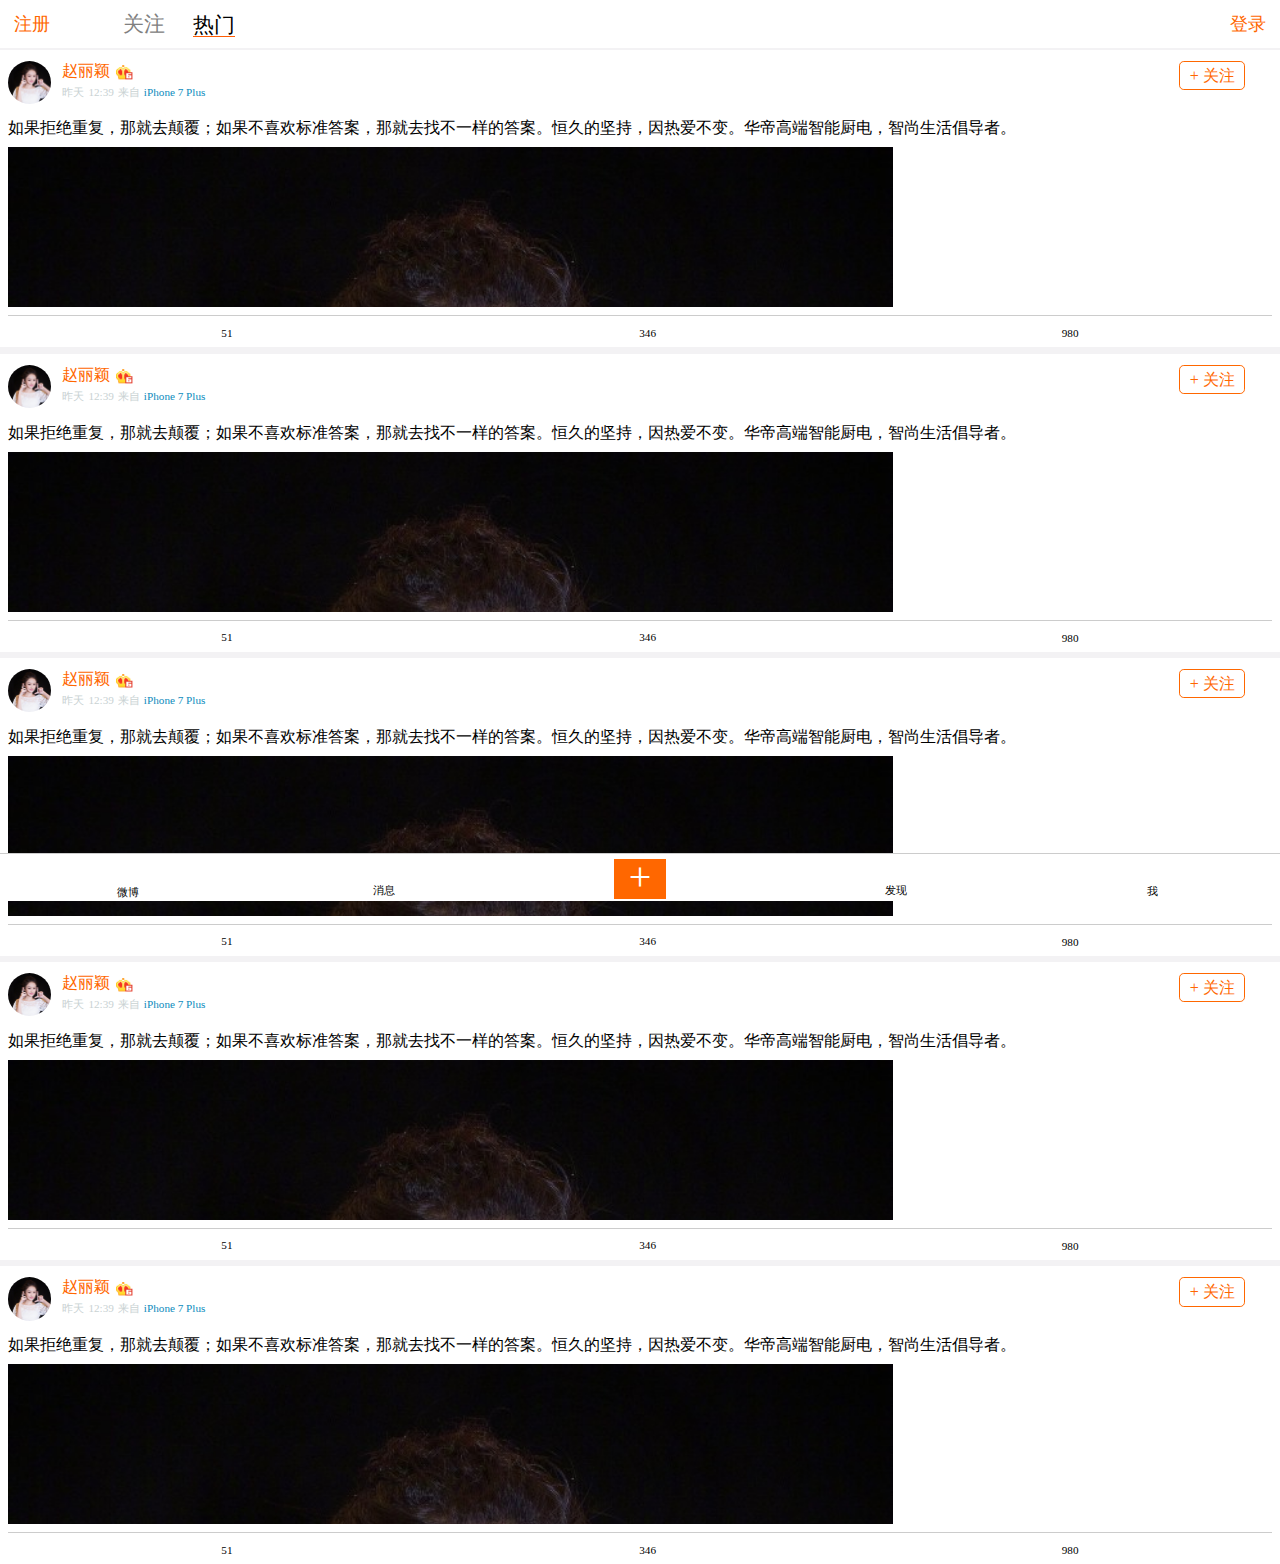
<file: index.html>
<!doctype html>
<html lang="en">
<head>
    <meta charset="UTF-8">
    <meta name="viewport"
          content="width=device-width, user-scalable=no, initial-scale=1.0, maximum-scale=1.0, minimum-scale=1.0">
    <meta http-equiv="X-UA-Compatible" content="ie=edge">
    <title>Document</title>
    <link rel="stylesheet" href="css/index.css">
</head>
<body>
                            <!--头-->
<div class="tou">
    <div class="zhuce"><a href="zhuce.html">注册</a></div>
    <div class="ggrm">
        <div class="guanzhu">关注</div>
        <div class="remen active">
            <span class="avtivebor">热门</span>
            <i class="iconfont">&#xe612;</i>
        </div>
    </div>
    <div class="denglu"><a href="denglu.html">登录</a></div>
</div>
                            <!--content-->
<div class="content">
    <ul class="content_ge">
        <li class="content_one">
            <div class="c_o_one">
                <img src="img/touxiang.jpg" alt="">
            </div>
            <div class="c_o_two">
                <div class="c_o_two_top">
                    <span>赵丽颖</span>
                    <div></div>
                </div>
                <div class="c_o_two_bottom">
                    <span>昨天</span>
                    <span>12:39</span>
                    <span>来自</span>
                    <span>iPhone 7 Plus</span>
                </div>
            </div>
            <div class="c_o_three">
                <div class="c_o_three_guanzhu">+ 关注</div>
                <i class="iconfont">&#xe6d0;</i>
            </div>
        </li>
        <li class="content_two">
            <p>如果拒绝重复，那就去颠覆；如果不喜欢标准答案，那就去找不一样的答案。恒久的坚持，因热爱不变。华帝高端智能厨电，智尚生活倡导者。</p>
        </li>
        <li class="content_three">
            <img src="img/touxiang.jpg" alt="">
        </li>
        <li class="content_four">
            <div class="content_f_zhuanfa">
                <i class="iconfont">&#xe790;</i>
                <span>51</span>
            </div>
            <div class="content_f_pinglun">
                <i class="iconfont">&#xe60f;</i>
                <span>346</span>
            </div>
            <div class="content_f_dianzan">
                <i class="iconfont">&#xe643;</i>
                <span>980</span>
            </div>
        </li>
    </ul>
    <ul class="content_ge">
        <li class="content_one">
            <div class="c_o_one">
                <img src="img/touxiang.jpg" alt="">
            </div>
            <div class="c_o_two">
                <div class="c_o_two_top">
                    <span>赵丽颖</span>
                    <div></div>
                </div>
                <div class="c_o_two_bottom">
                    <span>昨天</span>
                    <span>12:39</span>
                    <span>来自</span>
                    <span>iPhone 7 Plus</span>
                </div>
            </div>
            <div class="c_o_three">
                <div class="c_o_three_guanzhu">+ 关注</div>
                <i class="iconfont">&#xe6d0;</i>
            </div>
        </li>
        <li class="content_two">
            <p>如果拒绝重复，那就去颠覆；如果不喜欢标准答案，那就去找不一样的答案。恒久的坚持，因热爱不变。华帝高端智能厨电，智尚生活倡导者。</p>
        </li>
        <li class="content_three">
            <img src="img/touxiang.jpg" alt="">
        </li>
        <li class="content_four">
            <div class="content_f_zhuanfa">
                <i class="iconfont">&#xe790;</i>
                <span>51</span>
            </div>
            <div class="content_f_pinglun">
                <i class="iconfont">&#xe60f;</i>
                <span>346</span>
            </div>
            <div class="content_f_dianzan">
                <i class="iconfont">&#xe643;</i>
                <span>980</span>
            </div>
        </li>
    </ul>
    <ul class="content_ge">
        <li class="content_one">
            <div class="c_o_one">
                <img src="img/touxiang.jpg" alt="">
            </div>
            <div class="c_o_two">
                <div class="c_o_two_top">
                    <span>赵丽颖</span>
                    <div></div>
                </div>
                <div class="c_o_two_bottom">
                    <span>昨天</span>
                    <span>12:39</span>
                    <span>来自</span>
                    <span>iPhone 7 Plus</span>
                </div>
            </div>
            <div class="c_o_three">
                <div class="c_o_three_guanzhu">+ 关注</div>
                <i class="iconfont">&#xe6d0;</i>
            </div>
        </li>
        <li class="content_two">
            <p>如果拒绝重复，那就去颠覆；如果不喜欢标准答案，那就去找不一样的答案。恒久的坚持，因热爱不变。华帝高端智能厨电，智尚生活倡导者。</p>
        </li>
        <li class="content_three">
            <img src="img/touxiang.jpg" alt="">
        </li>
        <li class="content_four">
            <div class="content_f_zhuanfa">
                <i class="iconfont">&#xe790;</i>
                <span>51</span>
            </div>
            <div class="content_f_pinglun">
                <i class="iconfont">&#xe60f;</i>
                <span>346</span>
            </div>
            <div class="content_f_dianzan">
                <i class="iconfont">&#xe643;</i>
                <span>980</span>
            </div>
        </li>
    </ul>
    <ul class="content_ge">
        <li class="content_one">
            <div class="c_o_one">
                <img src="img/touxiang.jpg" alt="">
            </div>
            <div class="c_o_two">
                <div class="c_o_two_top">
                    <span>赵丽颖</span>
                    <div></div>
                </div>
                <div class="c_o_two_bottom">
                    <span>昨天</span>
                    <span>12:39</span>
                    <span>来自</span>
                    <span>iPhone 7 Plus</span>
                </div>
            </div>
            <div class="c_o_three">
                <div class="c_o_three_guanzhu">+ 关注</div>
                <i class="iconfont">&#xe6d0;</i>
            </div>
        </li>
        <li class="content_two">
            <p>如果拒绝重复，那就去颠覆；如果不喜欢标准答案，那就去找不一样的答案。恒久的坚持，因热爱不变。华帝高端智能厨电，智尚生活倡导者。</p>
        </li>
        <li class="content_three">
            <img src="img/touxiang.jpg" alt="">
        </li>
        <li class="content_four">
            <div class="content_f_zhuanfa">
                <i class="iconfont">&#xe790;</i>
                <span>51</span>
            </div>
            <div class="content_f_pinglun">
                <i class="iconfont">&#xe60f;</i>
                <span>346</span>
            </div>
            <div class="content_f_dianzan">
                <i class="iconfont">&#xe643;</i>
                <span>980</span>
            </div>
        </li>
    </ul>
    <ul class="content_ge">
        <li class="content_one">
            <div class="c_o_one">
                <img src="img/touxiang.jpg" alt="">
            </div>
            <div class="c_o_two">
                <div class="c_o_two_top">
                    <span>赵丽颖</span>
                    <div></div>
                </div>
                <div class="c_o_two_bottom">
                    <span>昨天</span>
                    <span>12:39</span>
                    <span>来自</span>
                    <span>iPhone 7 Plus</span>
                </div>
            </div>
            <div class="c_o_three">
                <div class="c_o_three_guanzhu">+ 关注</div>
                <i class="iconfont">&#xe6d0;</i>
            </div>
        </li>
        <li class="content_two">
            <p>如果拒绝重复，那就去颠覆；如果不喜欢标准答案，那就去找不一样的答案。恒久的坚持，因热爱不变。华帝高端智能厨电，智尚生活倡导者。</p>
        </li>
        <li class="content_three">
            <img src="img/touxiang.jpg" alt="">
        </li>
        <li class="content_four">
            <div class="content_f_zhuanfa">
                <i class="iconfont">&#xe790;</i>
                <span>51</span>
            </div>
            <div class="content_f_pinglun">
                <i class="iconfont">&#xe60f;</i>
                <span>346</span>
            </div>
            <div class="content_f_dianzan">
                <i class="iconfont">&#xe643;</i>
                <span>980</span>
            </div>
        </li>
    </ul>
</div>
                            <!--底部-->
<div class="footer">
    <div class="footer_weibo">
        <i class="iconfont">&#xe63e;</i>
        <div>微博</div>
    </div>
    <div class="footer_xiaoxi">
        <i class="iconfont">&#xe637;</i>
        <div>消息</div>
    </div>
    <div class="footer_jiahao">
        <div>+</div>
    </div>
    <div class="footer_faxian">
        <i class="iconfont">&#xe686;</i>
        <div>发现</div>
    </div>
    <div class="footer_wo">
        <a href="wo.html">
            <i class="iconfont">&#xe62a;</i>
            <div>我</div>
        </a>
    </div>
</div>
</body>
</html>
</file>
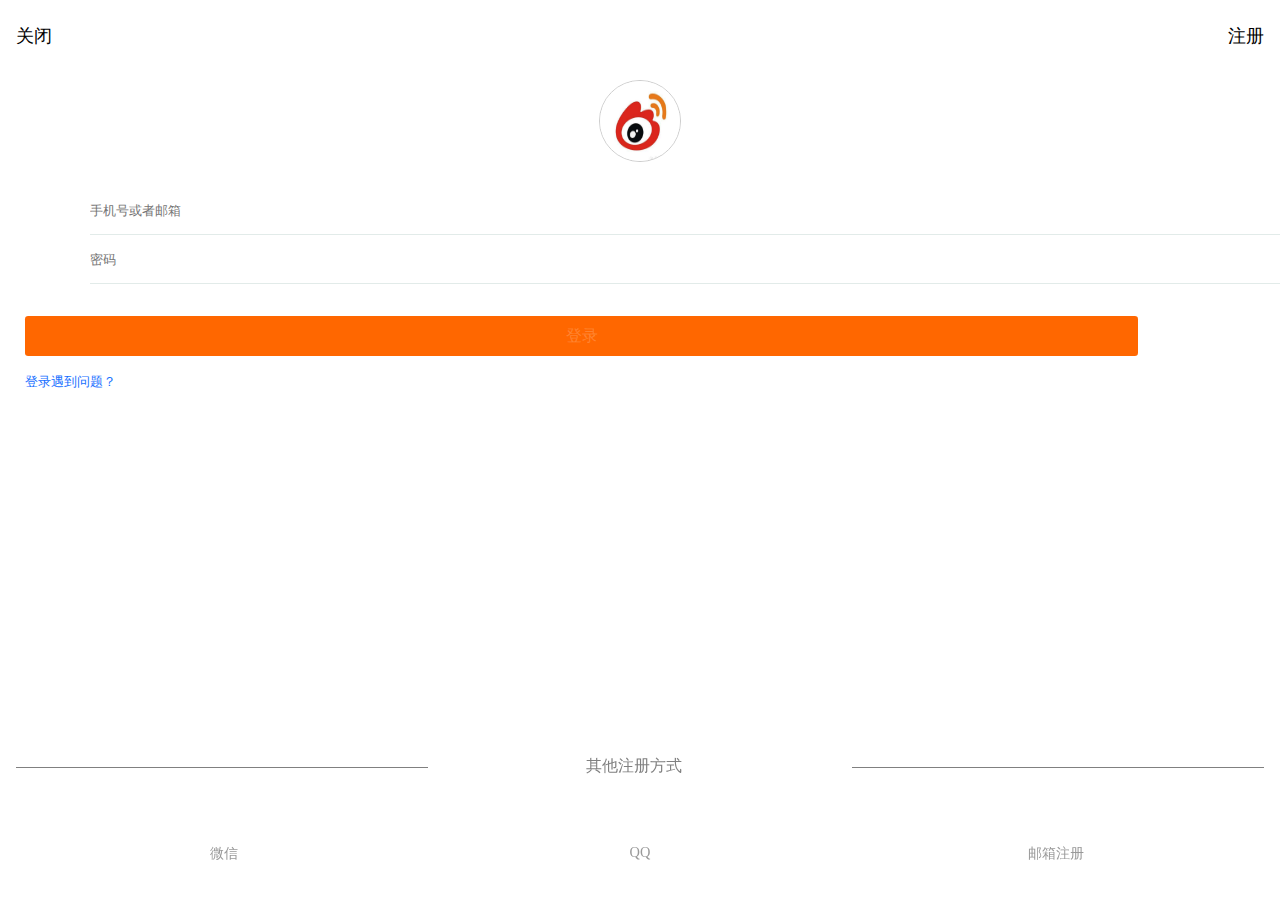
<file: denglu.html>
<!doctype html>
<html lang="en">
<head>
    <meta charset="UTF-8">
    <meta name="viewport"
          content="width=device-width, user-scalable=no, initial-scale=1.0, maximum-scale=1.0, minimum-scale=1.0">
    <meta http-equiv="X-UA-Compatible" content="ie=edge">
    <title>Document</title>
    <link rel="stylesheet" href="css/denglu.css">
</head>
<script src="http://at.alicdn.com/t/font_524955_l4s5qsthi4fgvi.js"></script>
<style type="text/css">
    .icon {
        width: 1em; height: 1em;
        vertical-align: -0.15em;
        fill: currentColor;
        overflow: hidden;
    }
</style>
<body>
<header>
    <a href="index.html">关闭</a>
    <a href="zhuce.html">注册</a>
</header>
<div class="logo"><img src="img/logo.jpg" alt=""></div>
<form action="">
    <input type="text" placeholder="手机号或者邮箱">
    <input type="text" placeholder="密码">
    <input type="submit" value="登录">
</form>
<div class="problem"><a href="">登录遇到问题？</a></div>
<div class="bottom">
    <div class="bottom_top">
        <div class="b_t_xian"></div>
        <div class="b_t_txt">其他注册方式</div>
        <div class="b_t_xian2"></div>
    </div>
    <div class="bottom_bottom">
        <div class="b_b_weixin">
            <svg class="icon" aria-hidden="true">
                <use xlink:href="#icon-weixin"></use>
            </svg>
            <p>微信</p>
        </div>
        <div class="b_b_qq">
            <svg class="icon" aria-hidden="true">
                <use xlink:href="#icon-QQ"></use>
            </svg>
            <p>QQ</p>
        </div>
        <div class="b_b_email">
            <svg class="icon" aria-hidden="true">
                <use xlink:href="#icon-youxiang"></use>
            </svg>
            <p>邮箱注册</p>
        </div>
    </div>
</div>
</body>
</html>
</file>
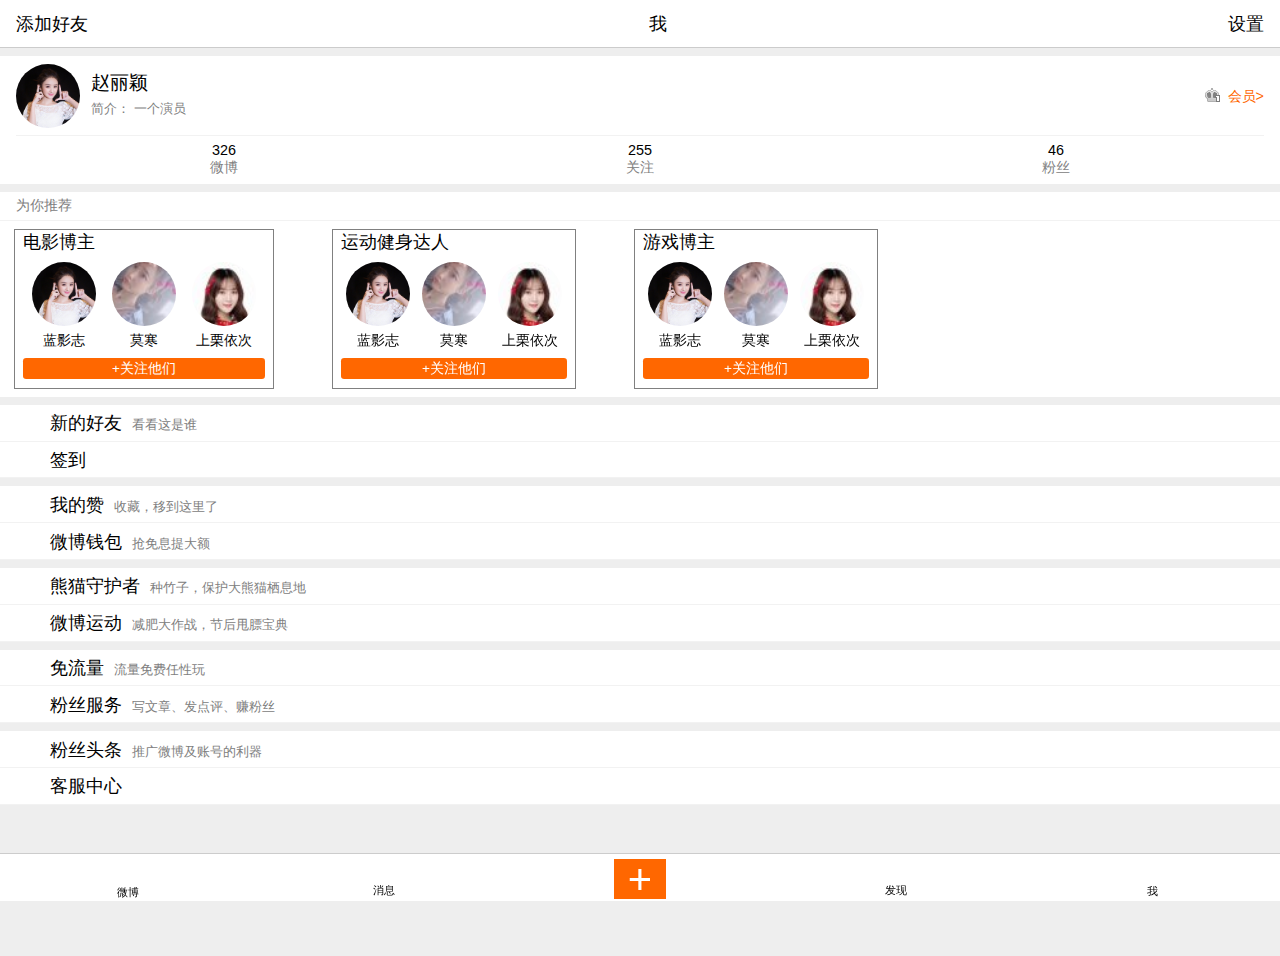
<file: wo.html>
<!doctype html>
<html lang="en">
<head>
    <meta charset="UTF-8">
    <meta name="viewport"
          content="width=device-width, user-scalable=no, initial-scale=1.0, maximum-scale=1.0, minimum-scale=1.0">
    <meta http-equiv="X-UA-Compatible" content="ie=edge">
    <title>Document</title>
    <link rel="stylesheet" href="css/wo.css">
    <link rel="stylesheet" href="css/swiper.min.css">
    <script src="http://at.alicdn.com/t/font_524955_zjxhod8g2u2wewmi.js"></script>
</head>
<style>
    html, body {
        position: relative;
        height: 100%;
    }
    body {
        background: #eee;
        font-family: Helvetica Neue, Helvetica, Arial, sans-serif;
        font-size: 14px;
        color:#000;
        margin: 0;
        padding: 0;
    }
    .swiper-container {
        width: 100%;
        height: 100%;
    }
    .swiper-slide {
        text-align: center;
        font-size: 18px;
        background: #fff;
        width: 18rem;

        /* Center slide text vertically */
        display: -webkit-box;
        display: -ms-flexbox;
        display: -webkit-flex;
        display: flex;
        -webkit-box-pack: center;
        -ms-flex-pack: center;
        -webkit-justify-content: center;
        justify-content: center;
        -webkit-box-align: center;
        -ms-flex-align: center;
        -webkit-align-items: center;
        align-items: center;
    }
    .swiper-slide:nth-child(2n) {
        width: 17rem;
    }
    .swiper-slide:nth-child(3n) {
        width: 17rem;
    }
</style>
<body>
                            <!--头-->
<header>
    <div class="header_left"><a href="">添加好友</a></div>
    <div class="header_mid">我</div>
    <div class="header_right"><a href="">设置</a></div>
</header>
                            <!--我的信息-->
<div class="mine">
    <div class="mine_top">
        <div class="m_t_left"><img src="img/touxiang.jpg" alt=""></div>
        <div class="m_t_mid">
            <div class="m_t_m_top">赵丽颖</div>
            <div class="m_t_m_bottom">
                <span>简介：</span>
                <span>一个演员</span>
            </div>
        </div>
        <div class="m_t_right">
            <div class="vip"></div>
            <div class="viptxt">会员&gt;</div>
        </div>
    </div>
    <div class="mine_bottom">
        <div class="m_b_weibo">
            <span>326</span>
            <p>微博</p>
        </div>
        <div class="m_b_guanzhu">
            <span>255</span>
            <p>关注</p>
        </div>
        <div class="m_b_fensi">
            <span>46</span>
            <p>粉丝</p>
        </div>
    </div>
</div>
                            <!--为你推荐-->
<div class="tuijian">
    <div class="tuijian_top">为你推荐</div>
    <div class="tuijian_bottom">
        <div class="swiper-container">
            <div class="swiper-wrapper">
                <div class="swiper-slide">
                    <div class="tj_b_ge">
                        <div class="tj_b_g_top">电影博主</div>
                        <div class="tj_b_g_mid">
                            <div class="tj_b_g_m_kuai">
                                <div><img src="img/touxiang.jpg" alt=""></div>
                                <p>蓝影志</p>
                            </div>
                            <div class="tj_b_g_m_kuai">
                                <div><img src="img/touxiang2.jpg" alt=""></div>
                                <p>莫寒</p>
                            </div>
                            <div class="tj_b_g_m_kuai">
                                <div><img src="img/touxiang3.jpg" alt=""></div>
                                <p>上栗依次</p>
                            </div>
                        </div>
                        <div class="tj_b_g_bottom">+关注他们</div>
                    </div>
                </div>
                <div class="swiper-slide">
                    <div class="tj_b_ge">
                        <div class="tj_b_g_top">运动健身达人</div>
                        <div class="tj_b_g_mid">
                            <div class="tj_b_g_m_kuai">
                                <div><img src="img/touxiang.jpg" alt=""></div>
                                <p>蓝影志</p>
                            </div>
                            <div class="tj_b_g_m_kuai">
                                <div><img src="img/touxiang2.jpg" alt=""></div>
                                <p>莫寒</p>
                            </div>
                            <div class="tj_b_g_m_kuai">
                                <div><img src="img/touxiang3.jpg" alt=""></div>
                                <p>上栗依次</p>
                            </div>
                        </div>
                        <div class="tj_b_g_bottom">+关注他们</div>
                    </div>
                </div>
                <div class="swiper-slide">
                    <div class="tj_b_ge">
                        <div class="tj_b_g_top">游戏博主</div>
                        <div class="tj_b_g_mid">
                            <div class="tj_b_g_m_kuai">
                                <div><img src="img/touxiang.jpg" alt=""></div>
                                <p>蓝影志</p>
                            </div>
                            <div class="tj_b_g_m_kuai">
                                <div><img src="img/touxiang2.jpg" alt=""></div>
                                <p>莫寒</p>
                            </div>
                            <div class="tj_b_g_m_kuai">
                                <div><img src="img/touxiang3.jpg" alt=""></div>
                                <p>上栗依次</p>
                            </div>
                        </div>
                        <div class="tj_b_g_bottom">+关注他们</div>
                    </div>
                </div>
            </div>
            <!-- Add Pagination -->
            <!--<div class="swiper-pagination"></div>-->
        </div>

        <!-- Swiper JS -->
        <script src="js/swiper.min.js"></script>

        <!-- Initialize Swiper -->
        <script>
            var swiper = new Swiper('.swiper-container', {
                slidesPerView: 'auto',
                spaceBetween: 30,
                pagination: {
                    el: '.swiper-pagination',
                    clickable: true,
                },
            });
        </script>
    </div>
</div>
                            <!--资料卡-->
<ul class="card">
    <li class="card_every">
        <div class="c_e_left">
            <svg class="icon" aria-hidden="true">
                <use xlink:href="#icon-xiaolian"></use>
            </svg>
        </div>
        <div class="c_e_mid">
            <span>新的好友</span>
            <span>看看这是谁</span>
        </div>
        <div class="c_e_right"><i class="iconfont">&#xe61d;</i></div>
    </li>
    <li class="card_every">
        <div class="c_e_left">
            <svg class="icon" aria-hidden="true">
                <use xlink:href="#icon-jiangpai"></use>
            </svg>
        </div>
        <div class="c_e_mid">
            <span>签到</span>
            <span></span>
        </div>
        <div class="c_e_right"><i class="iconfont">&#xe61d;</i></div>
    </li>
</ul>
<ul class="card">
    <li class="card_every">
                                    <div class="c_e_left">
                                        <svg class="icon" aria-hidden="true">
                                            <use xlink:href="#icon-youjian"></use>
                                        </svg>
                                    </div>
                                    <div class="c_e_mid">
                                        <span>我的赞</span>
                                        <span>收藏，移到这里了</span>
                                    </div>
                                    <div class="c_e_right"><i class="iconfont">&#xe61d;</i></div>
                                </li>
    <li class="card_every">
                                    <div class="c_e_left">
                                        <svg class="icon" aria-hidden="true">
                                            <use xlink:href="#icon-jisuanqi"></use>
                                        </svg>
                                    </div>
                                    <div class="c_e_mid">
                                        <span>微博钱包</span>
                                        <span>抢免息提大额</span>
                                    </div>
                                    <div class="c_e_right"><i class="iconfont">&#xe61d;</i></div>
                                </li>
</ul>
<ul class="card">
    <li class="card_every">
                                    <div class="c_e_left">
                                        <svg class="icon" aria-hidden="true">
                                            <use xlink:href="#icon-baogao"></use>
                                        </svg>
                                    </div>
                                    <div class="c_e_mid">
                                        <span>熊猫守护者</span>
                                        <span>种竹子，保护大熊猫栖息地</span>
                                    </div>
                                    <div class="c_e_right"><i class="iconfont">&#xe61d;</i></div>
                                </li>
    <li class="card_every">
                                    <div class="c_e_left">
                                        <svg class="icon" aria-hidden="true">
                                            <use xlink:href="#icon-guzhang"></use>
                                        </svg>
                                    </div>
                                    <div class="c_e_mid">
                                        <span>微博运动</span>
                                        <span>减肥大作战，节后甩膘宝典</span>
                                    </div>
                                    <div class="c_e_right"><i class="iconfont">&#xe61d;</i></div>
                                </li>
</ul>
<ul class="card">
    <li class="card_every">
                                    <div class="c_e_left">
                                        <svg class="icon" aria-hidden="true">
                                            <use xlink:href="#icon-linggan"></use>
                                        </svg>
                                    </div>
                                    <div class="c_e_mid">
                                        <span>免流量</span>
                                        <span>流量免费任性玩</span>
                                    </div>
                                    <div class="c_e_right"><i class="iconfont">&#xe61d;</i></div>
                                </li>
    <li class="card_every">
                                    <div class="c_e_left">
                                        <svg class="icon" aria-hidden="true">
                                            <use xlink:href="#icon-mubiao"></use>
                                        </svg>
                                    </div>
                                    <div class="c_e_mid">
                                        <span>粉丝服务</span>
                                        <span>写文章、发点评、赚粉丝</span>
                                    </div>
                                    <div class="c_e_right"><i class="iconfont">&#xe61d;</i></div>
                                </li>
</ul>
<ul class="card">
    <li class="card_every">
                                    <div class="c_e_left">
                                        <svg class="icon" aria-hidden="true">
                                            <use xlink:href="#icon-naozhong"></use>
                                        </svg>
                                    </div>
                                    <div class="c_e_mid">
                                        <span>粉丝头条</span>
                                        <span>推广微博及账号的利器</span>
                                    </div>
                                    <div class="c_e_right"><i class="iconfont">&#xe61d;</i></div>
                                </li>
    <li class="card_every">
                                    <div class="c_e_left">
                                        <svg class="icon" aria-hidden="true">
                                            <use xlink:href="#icon-kafeibei"></use>
                                        </svg>
                                    </div>
                                    <div class="c_e_mid">
                                        <span>客服中心</span>
                                        <span></span>
                                    </div>
                                    <div class="c_e_right"><i class="iconfont">&#xe61d;</i></div>
                                </li>
</ul>
<div class="footer">
                                <div class="footer_weibo">
                                    <a href="index.html">
                                        <i class="iconfont">&#xe70a;</i>
                                        <div>微博</div>
                                    </a>
                                </div>
                                <div class="footer_xiaoxi">
                                    <i class="iconfont">&#xe637;</i>
                                    <div>消息</div>
                                </div>
                                <div class="footer_jiahao">
                                    <div>+</div>
                                </div>
                                <div class="footer_faxian">
                                    <i class="iconfont">&#xe686;</i>
                                    <div>发现</div>
                                </div>
                                <div class="footer_wo">
                                    <i class="iconfont">&#xe62d;</i>
                                    <div>我</div>
                                </div>
                            </div>
</body>
</html>
</file>
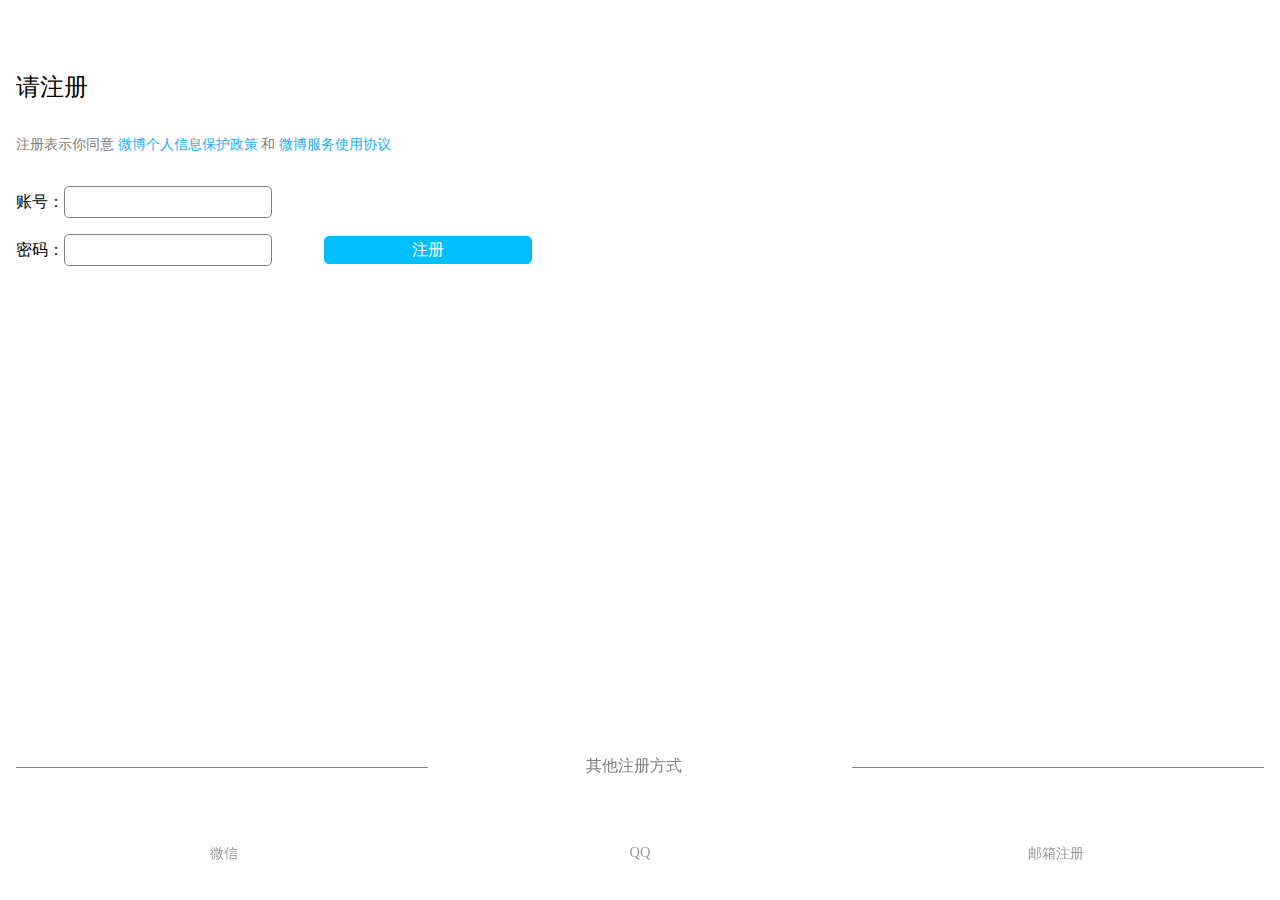
<file: zhuce.html>
<!doctype html>
<html lang="en">
<head>
    <meta charset="UTF-8">
    <meta name="viewport"
          content="width=device-width, user-scalable=no, initial-scale=1.0, maximum-scale=1.0, minimum-scale=1.0">
    <meta http-equiv="X-UA-Compatible" content="ie=edge">
    <title>Document</title>
    <link rel="stylesheet" href="css/zhuce.css">
</head>
<script src="http://at.alicdn.com/t/font_524955_l4s5qsthi4fgvi.js"></script>
<style type="text/css">
    .icon {
        width: 1em; height: 1em;
        vertical-align: -0.15em;
        fill: currentColor;
        overflow: hidden;
    }
</style>
<body>
<div class="box">
    <div class="top">
        <div class="top_close">
            <a href="index.html">
                <i class="iconfont">&#xe6d0;</i>
            </a>
        </div>
        <h2>请注册</h2>
        <p>注册表示你同意 <span>微博个人信息保护政策</span> 和 <span>微博服务使用协议</span></p>
    </div>
    <form action="">
        账号：<input type="text"></br>
        密码：<input type="text">
        <input type="submit" value="注册">
    </form>
    <div class="bottom">
        <div class="bottom_top">
            <div class="b_t_xian"></div>
            <div class="b_t_txt">其他注册方式</div>
            <div class="b_t_xian2"></div>
        </div>
        <div class="bottom_bottom">
            <div class="b_b_weixin">
                <svg class="icon" aria-hidden="true">
                    <use xlink:href="#icon-weixin"></use>
                </svg>
                <p>微信</p>
            </div>
            <div class="b_b_qq">
                <svg class="icon" aria-hidden="true">
                    <use xlink:href="#icon-QQ"></use>
                </svg>
                <p>QQ</p>
            </div>
            <div class="b_b_email">
                <svg class="icon" aria-hidden="true">
                    <use xlink:href="#icon-youxiang"></use>
                </svg>
                <p>邮箱注册</p>
            </div>
        </div>
    </div>
</div>
</body>
</html>
</file>
<file: css/index.css>
@font-face {
    font-family: 'iconfont';  /* project id 525040 */
    src: url('//at.alicdn.com/t/font_525040_khdbodfkkg74x6r.eot');
    src: url('//at.alicdn.com/t/font_525040_khdbodfkkg74x6r.eot?#iefix') format('embedded-opentype'),
    url('//at.alicdn.com/t/font_525040_khdbodfkkg74x6r.woff') format('woff'),
    url('//at.alicdn.com/t/font_525040_khdbodfkkg74x6r.ttf') format('truetype'),
    url('//at.alicdn.com/t/font_525040_khdbodfkkg74x6r.svg#iconfont') format('svg');
}
.iconfont{
    font-family: 'iconfont';
    font-style: normal;
}
*{
    margin:0;
    padding:0;
    list-style: none;
    text-decoration: none;
}
body{
    background: #F3F2F4;
}
/*头*/
.tou{
    height:3rem;
    width:100%;
    background: white;
    position: fixed;
    top:0;
    left:0;
    font-size: 1.3rem;
}
.zhuce,.denglu{
    width:4rem;
    height:100%;
    text-align: center;
    line-height: 3rem;
    float: left;
    font-size: 1.1rem;
}
.zhuce a,.denglu a{
    color: #ff6700;
}
.denglu{
    float: right;
}
.ggrm{
    width:8rem;
    height:100%;
    float: left;
    margin-left: 3.7rem;
    display: flex;
    justify-content: space-between;
    color: gray;
}
.guanzhu,.remen{
    text-align: center;
    height:2.7rem;
    line-height: 3rem;
    box-sizing: border-box;
    border-bottom: 0.1rem solid white;
}
.active{
    color:black;
}
.remen span{
    margin-right: -0.5rem;
    border-bottom: 0.1rem solid white;
}
span.avtivebor{
     border-bottom: 0.1rem solid #ff5c02;
 }
.remen i{
    font-size: 1.5rem;
}
/*content*/
.content{
    width:100%;
    height:auto;
    margin-top: 3rem;
    overflow: hidden;
}
.content_ge:first-child{
    margin-top: 0.1rem;
}
.content_ge{
    width:100%;
    background: white;
    margin-top: 0.4rem;
    box-sizing: border-box;
    padding:0.7rem 0.5rem 0;
}
.content_one{
    width:100%;
    height:3.5rem;
    box-sizing: border-box;
    /*padding-top:0.4rem;*/
}
.c_o_one{
    width:2.7rem;
    height:2.7rem;
    float: left;
    border-radius: 50%;
    overflow: hidden;
}
.c_o_one img{
    width:100%;
}
.c_o_two{
    float: left;
    margin-left: 0.7rem;
}
.c_o_two_top{
    display: flex;
}
.c_o_two_top span{
    color: #ff6700;
}
.c_o_two_top div{
    width:1.1rem;
    height:1.1rem;
    align-self: flex-end;
    margin-left: 0.3rem;
    background-image: url("../img/icon.png");
    background-position: -1.5rem -7.75rem;
}
.c_o_two_bottom span{
    color: #c9d2d3;
    font-size: 0.7rem;
}
.c_o_two_bottom span:last-child{
    color: #0D8BBD;
}
.c_o_three{
    float: right;
    display: flex;
}
.c_o_three_guanzhu{
    width:4rem;
    height:1.7rem;
    border-radius: 0.3rem;
    text-align: center;
    line-height:1.7rem;
    color: #ff6700;
    border:0.05rem solid #ff6700;
}
.c_o_three i{
    font-size: 1.5rem;
    margin-left: 0.5rem;
    color: gray;
}
.content_two{
    width:100%;
    margin-top: 0.1rem;
}
.content_three{
    width:100%;
    margin-top: 0.5rem;
    height:10rem;
    overflow: hidden;
}
.content_three img{
    width:70%;
}
.content_four{
    width:100%;
    height:2rem;
    margin-top: 0.5rem;
    box-sizing: border-box;
    border-top: 0.01rem solid #ccc;
    display: flex;
    justify-content: space-between;
    align-items: center;
}
.content_four span{
    font-size: 0.7rem;
}
.content_f_dianzan,.content_f_pinglun,.content_f_zhuanfa{
    width:calc(100% / 3);
    text-align: center;
}
.content_f_pinglun i{
    font-size: 0.9rem;
}
.content_f_dianzan i{
    font-size: 1.1rem;
}
/*底部*/
.footer{
    width:100%;
    height:3rem;
    position: fixed;
    bottom:-0.05rem;
    left:0;
    background: white;
    box-sizing: border-box;
    padding:0.2rem 0 0;
    border-top: 0.01rem solid #ccc;
}
.footer_weibo,.footer_xiaoxi,.footer_jiahao,.footer_faxian,.footer_wo{
    float: left;
    width:20%;
    text-align: center;
    font-size: 0.7rem;
}
.footer_weibo a,.footer_xiaoxi a,.footer_jiahao a,.footer_faxian a,.footer_wo a{
    color:black;
    display: block;
}
.footer_weibo i{
    font-size: 2rem;
    display: inline-block;
}
.footer_weibo div{
    margin-top: -0.57rem;
}
.footer_xiaoxi i{
     font-size: 1.3rem;
     display: inline-block;
     margin-top: 0.25rem;
 }
.footer_xiaoxi div{
    margin-top: -0.1rem;
}
.footer_jiahao div{
    width:3.3rem;
    height:2.5rem;
    line-height: 2.2rem;
    color:white;
    margin:0.1rem auto 0;
    font-size: 2.5rem;
    background: #ff6700;
}
.footer_faxian i{
    font-size: 1.3rem;
    display: inline-block;
    margin-top: 0.25rem;
}
.footer_faxian div{
    margin-top: -0.1rem;
}
.footer_wo i{
    font-size: 1.5rem;
    display: inline-block;
    margin-top: 0.1rem;
}
.footer_wo div{
    margin-top: -0.1rem;
}
</file>
<file: css/denglu.css>
.bottom{
    position: fixed;
    bottom:0;
    left:0;
    height:9rem;
    width:100%;
    box-sizing: border-box;
    padding:0 1rem;
}
.bottom_top{
    height:2rem;
}
.b_t_xian{
    width:33%;
    height:0.7rem;
    float: left;
    border-bottom: 0.01rem solid gray;
}
.b_t_xian2{
    width:33%;
    height:0.7rem;
    float: right;
    border-bottom: 0.01rem solid gray;
}
.b_t_txt{
    float: left;
    width:33%;
    color: gray;
    text-align: center;
}
.bottom_bottom{
    overflow: hidden;
    margin-top: 1rem;
}
.b_b_weixin,.b_b_qq,.b_b_email{
    float: left;
    width:calc(100% / 3);
    text-align: center;
}
.b_b_weixin p,.b_b_qq p,.b_b_email p{
    color:#999;
    font-size: 0.9rem;
}
.b_b_weixin svg,.b_b_qq svg,.b_b_email svg{
    font-size: 2rem;
    margin-bottom: 0.5rem;
}
.b_b_email svg{
    color:red;
}
*{
    margin:0;
    padding:0;
    list-style: none;
    text-decoration:none;
}
header{
    width:100%;
    height:2.5rem;
    display: flex;
    justify-content: space-between;
    align-items: center;
    box-sizing: border-box;
    padding:0 1rem;
    margin-top: 1rem;
}
header a{
    font-size: 1.1rem;
    color: black;
}
.logo{
    width:5rem;
    height:5rem;
    overflow: hidden;
    border:0.05rem solid #ccc;
    border-radius: 50%;
    margin:1.5rem auto;
}
.logo img{
    width:110%;
    height:105%;
}
form{
    width:100%;
}
input[type=text]{
    width:93%;
    height:3rem;
    border:none;
    float: right;
    outline: none;
    border-bottom: 0.01rem solid #e2ebe9;
}
input[type=submit]{
    width:87%;
    height:2.5rem;
    margin-left: 1.55rem;
    margin-top: 2rem;
    border:none;
    background: #ff6700;
    color:rgba(255,255,255,0.2);
    font-size: 1rem;
    border-radius: 0.2rem;
}
.problem{
    margin-top: 1rem;
    margin-left: 1.55rem;
}
.problem a{
    color: #176fff;
    font-size: 0.8rem;
}
</file>
<file: css/wo.css>
@font-face {
    font-family: 'iconfont';  /* project id 525040 */
    src: url('//at.alicdn.com/t/font_525040_nwgs9mrodqu84cxr.eot');
    src: url('//at.alicdn.com/t/font_525040_nwgs9mrodqu84cxr.eot?#iefix') format('embedded-opentype'),
    url('//at.alicdn.com/t/font_525040_nwgs9mrodqu84cxr.woff') format('woff'),
    url('//at.alicdn.com/t/font_525040_nwgs9mrodqu84cxr.ttf') format('truetype'),
    url('//at.alicdn.com/t/font_525040_nwgs9mrodqu84cxr.svg#iconfont') format('svg');
}
.iconfont{
    font-family: 'iconfont';
    font-style: normal;
}
*{
    margin:0;
    padding:0;
    list-style: none;
    text-decoration: none;
}
body{
    background: #f2f2f2;
}
header{
    background: white;
    display: flex;
    height:3rem;
    align-items: center;
    box-sizing: border-box;
    border-bottom: 0.01rem solid #ccc;
    padding:0 1rem;
    font-size: 1.1rem;
    position: fixed;
    top:0;
    left:0;
    width:100%;
    z-index: 10;
    justify-content: space-between;
}
.header_left a,.header_right a{
    color: black;
}
/*我的信息*/
.mine{
    width:100%;
    background: white;
    box-sizing: border-box;
    padding:0.5rem 1rem;
    margin-top: 3.5rem;
}
.mine_top{
    height:4.5rem;
    box-sizing: border-box;
    border-bottom: 0.01rem solid #f2f2f2;
}
.m_t_left{
    width:4rem;
    height:4rem;
    background: red;
    border-radius: 50%;
    float: left;
    overflow: hidden;
}
.m_t_left img{
    width:100%;
}
.m_t_mid{
    float: left;
    box-sizing: border-box;
    padding:0.4rem 0 0;
    margin-left: 0.7rem;
}
.m_t_m_top{
    font-size: 1.2rem;
    margin-bottom: 0.3rem;
}
.m_t_m_bottom{
    font-size: 0.8rem;
    color:gray;
}
.m_t_right{
    float: right;
    display: flex;
    box-sizing: border-box;
    padding:1rem 0 0;
}
.vip{
    width:2rem;
    height:2rem;
    background-image: url("../img/icon.png");
    background-position: -1rem -12rem;
}
.viptxt{
    font-size: 0.9rem;
    line-height: 2rem;
    height:2rem;
    color:#ff6700;
}
.mine_bottom{
    height:2.5rem;
    width:100%;
}
.m_b_weibo,.m_b_guanzhu,.m_b_fensi{
    width:calc(100% / 3);
    height:100%;
    float: left;
    text-align: center;
    box-sizing: border-box;
    padding:0.4rem 0 0;
}
.m_b_weibo span,.m_b_fensi span,.m_b_guanzhu span{
    font-size: 0.9rem;
}
.m_b_weibo p,.m_b_fensi p,.m_b_guanzhu p{
    color:gray;
    font-size: 0.9rem;
}
/*推荐*/
.tuijian{
    background: white;
    margin-top: 0.5rem;
}
.tuijian_top{
    height:1.8rem;
    box-sizing: border-box;
    padding:0 1rem;
    line-height: 1.8rem;
    font-size: 0.85rem;
    color:gray;
    border-bottom: 0.01rem solid #f2f2f2;
}
.tuijian_bottom{
    height:11rem;
}
.tj_b_ge{
    width:90%;
    height:10rem;
    box-sizing: border-box;
    padding:0 0.5rem;
    border:0.01rem solid gray;
}
.tj_b_g_top{
    text-align: left;
}
.tj_b_g_mid{
    width:100%;
    margin-top: 0.5rem;
    height:5.5rem;
    display: flex;
}
.tj_b_g_m_kuai{
    width:calc(100% / 3);
    height:100%;
}
.tj_b_g_m_kuai div{
    width:4rem;
    border-radius: 50%;
    height:4rem;
    overflow: hidden;
    margin:0 auto;
}
.tj_b_g_m_kuai div img{
    width:100%;
}
.tj_b_g_m_kuai p{
    font-size: 0.9rem;
    width:4rem;
    margin:0 auto;
    margin-top: 0.3rem;
}
.tj_b_g_bottom{
    width:100%;
    height:1.3rem;
    background: #ff6700;
    color: white;
    font-size: 0.85rem;
    line-height: 1.35rem;
    margin-top: 0.5rem;
    border-radius: 0.2rem;
}
/*资料卡*/
.card{
    width:100%;
    margin-top: 0.5rem;
    background: white;
}
.card:last-of-type{
    margin-bottom: 3rem;
}
.card_every{
    height:2.3rem;
    box-sizing: border-box;
    padding:0.2rem 1rem;
    border-bottom: 0.01rem solid #f2f2f2;
}
.c_e_left{
    width:1.5rem;
    height:1.5rem;
    float: left;
    margin-top: 0.2rem;
}
.c_e_left svg{
    width:100%;
    height:100%;
}
.c_e_mid{
    float: left;
    box-sizing: border-box;
    padding:0.2rem 0 0;
}
.c_e_mid span:first-child{
    font-size: 1.1rem;
    margin-left: 0.6rem;
}
.c_e_mid span:last-child{
    color: gray;
    font-size: 0.8rem;
    margin-left: 0.4rem;
}
.c_e_right{
    float: right;
    height:100%;
    line-height: 2.3rem;
}
.c_e_right i{
    font-size: 1.2rem;
}
/*底部*/
.footer{
    width:100%;
    height:3rem;
    position: fixed;
    bottom:-0.05rem;
    left:0;
    background: white;
    box-sizing: border-box;
    padding:0.2rem 0 0;
    border-top: 0.01rem solid #ccc;
}
.footer_weibo,.footer_xiaoxi,.footer_jiahao,.footer_faxian,.footer_wo{
    float: left;
    width:20%;
    text-align: center;
    font-size: 0.7rem;
}
.footer_weibo a,.footer_xiaoxi a,.footer_jiahao a,.footer_faxian a,.footer_wo a{
    color:black;
    display: block;
}
.footer_weibo i{
    font-size: 1.5rem;
    display: inline-block;
    margin-top: 0.25rem;
}
.footer_weibo div{
    margin-top: -0.17rem;
}
.footer_xiaoxi i{
    font-size: 1.3rem;
    display: inline-block;
    margin-top: 0.25rem;
}
.footer_xiaoxi div{
    margin-top: -0.1rem;
}
.footer_jiahao div{
    width:3.3rem;
    height:2.5rem;
    line-height: 2.6rem;
    color:white;
    margin:0.1rem auto 0;
    font-size: 2.6rem;
    background: #ff6700;
}
.footer_faxian i{
    font-size: 1.3rem;
    display: inline-block;
    margin-top: 0.25rem;
}
.footer_faxian div{
    margin-top: -0.1rem;
}
.footer_wo i{
    font-size: 1.5rem;
    display: inline-block;
    margin-top: 0.1rem;
}
.footer_wo div{
    margin-top: -0.1rem;
}
</file>
<file: css/zhuce.css>
@font-face {
    font-family: 'iconfont';  /* project id 525040 */
    src: url('//at.alicdn.com/t/font_525040_khdbodfkkg74x6r.eot');
    src: url('//at.alicdn.com/t/font_525040_khdbodfkkg74x6r.eot?#iefix') format('embedded-opentype'),
    url('//at.alicdn.com/t/font_525040_khdbodfkkg74x6r.woff') format('woff'),
    url('//at.alicdn.com/t/font_525040_khdbodfkkg74x6r.ttf') format('truetype'),
    url('//at.alicdn.com/t/font_525040_khdbodfkkg74x6r.svg#iconfont') format('svg');
}
.iconfont{
    font-family: 'iconfont';
    font-style: normal;
}
*{
    margin:0;
    padding:0;
    list-style: none;
    text-decoration: none;
}
.box{
   box-sizing: border-box;
    padding:0.5rem 1rem 0;
}
.top_close{
    width:3rem;
    margin-left: -0.55rem;
}
.top_close i{
    font-size: 2.5rem;
    color:gray;
}
.top h2{
    font-weight: normal;
    margin-top: 1rem;
}
.top p{
    margin-top: 2rem;
    color:gray;
    font-size: 0.9rem;
}
.top p span{
    color: #1cacff;
}
form{
    margin-top: 2rem;
}
form input[type=text]{
    outline: none;
    width:13rem;
    height:2rem;
    margin-bottom:1rem;
    border:0.05rem solid gray;
    border-radius: 0.3rem;
    box-sizing: border-box;
    padding:0 0.3rem;
}
form input[type=submit]{
    width:13rem;
    height:1.8rem;
    background: deepskyblue;
    border:0.01rem solid deepskyblue;
    border-radius: 0.3rem;
    color: white;
    font-size: 1rem;
    margin-left: 3rem;
}
.bottom{
    position: fixed;
    bottom:0;
    left:0;
    height:9rem;
    width:100%;
    box-sizing: border-box;
    padding:0 1rem;
}
.bottom_top{
    height:2rem;
}
.b_t_xian{
    width:33%;
    height:0.7rem;
    float: left;
    border-bottom: 0.01rem solid gray;
}
.b_t_xian2{
    width:33%;
    height:0.7rem;
    float: right;
    border-bottom: 0.01rem solid gray;
}
.b_t_txt{
    float: left;
    width:33%;
    color: gray;
    text-align: center;
}
.bottom_bottom{
    overflow: hidden;
    margin-top: 1rem;
}
.b_b_weixin,.b_b_qq,.b_b_email{
    float: left;
    width:calc(100% / 3);
    text-align: center;
}
.b_b_weixin p,.b_b_qq p,.b_b_email p{
    color:#999;
    font-size: 0.9rem;
}
.b_b_weixin svg,.b_b_qq svg,.b_b_email svg{
    font-size: 2rem;
    margin-bottom: 0.5rem;
}
.b_b_email svg{
    color:red;
}
</file>
